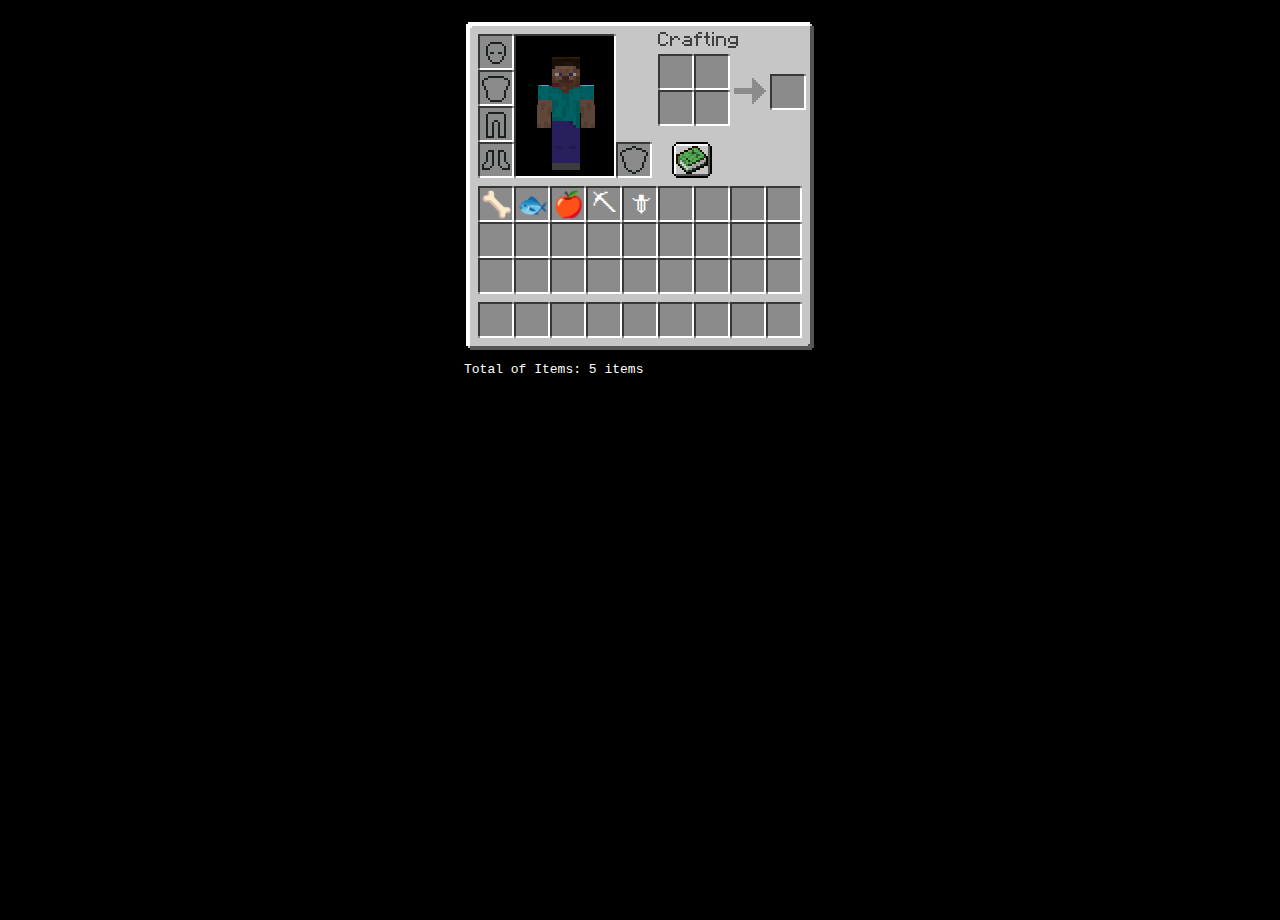
<file: fase1/index.html>
<!DOCTYPE html>
<html lang="en">
  <head>
    <meta charset="UTF-8" />
    <meta http-equiv="X-UA-Compatible" content="IE=edge" />
    <meta name="viewport" content="width=device-width, initial-scale=1.0" />
    <title>Fase 01</title>
    <link rel="stylesheet" href="./style.css" />
  </head>
  <body>
    <div class="inventory">
      <ul class="items">
        <li>🦴</li>
        <li>🐟</li>
        <li>🍎</li>
        <li>⛏</li>
        <li>🗡</li>
      </ul>
      <div class="actions">
        <p>Total of Items: <span id="contador">__ items</span></p>
      </div>
    </div>
    <script>
      const list = document.querySelector(".items");
      const items = list.children;
      const counter = document.querySelector("#contador");

      counter.textContent = `${items.length} item${
        items.length == 1 ? "" : "s"
      }`;
    </script>
  </body>
</html>
</file>
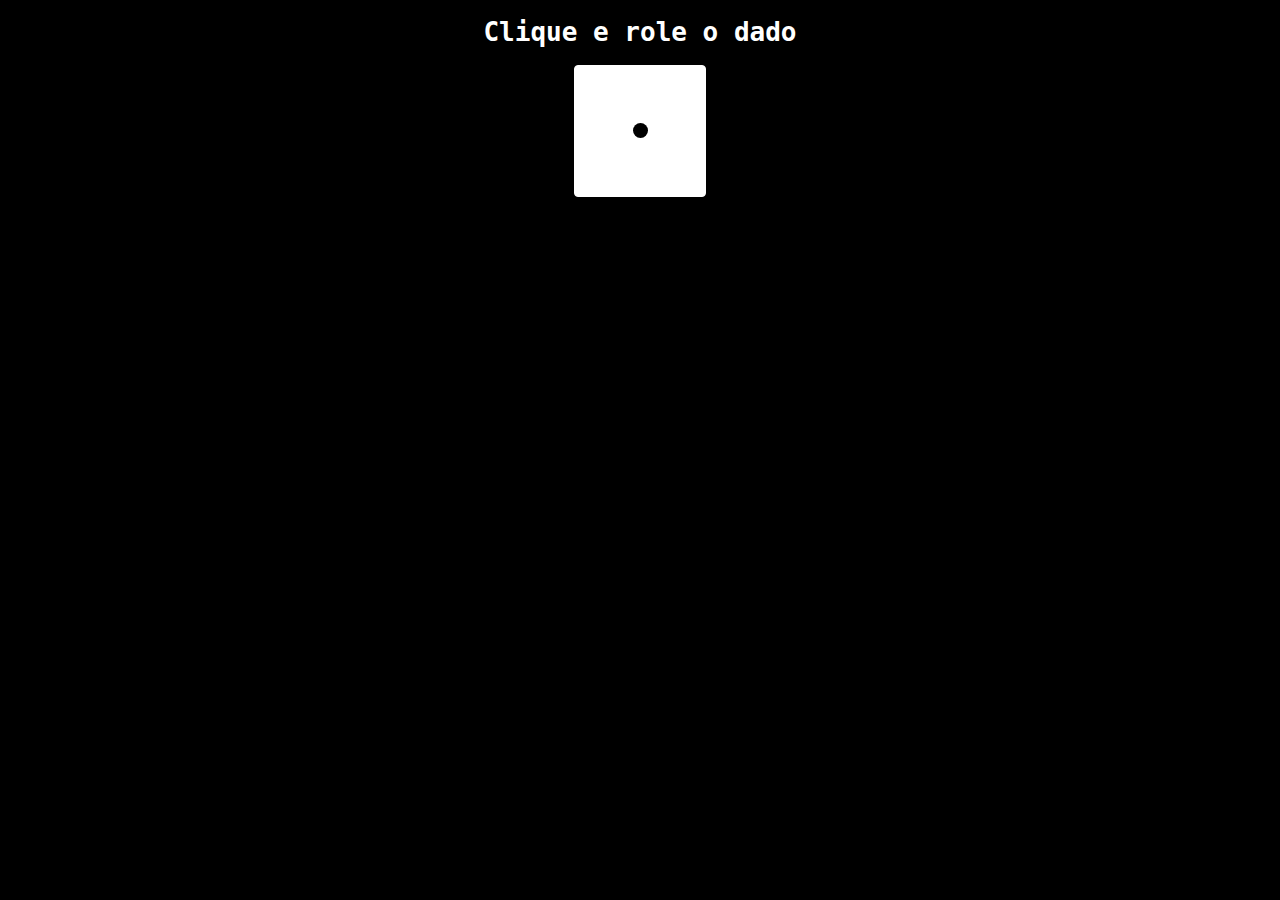
<file: fase2/index.html>
<!DOCTYPE html>
<html lang="en">
  <head>
    <meta charset="UTF-8" />
    <meta http-equiv="X-UA-Compatible" content="IE=edge" />
    <meta name="viewport" content="width=device-width, initial-scale=1.0" />
    <title>Fase 02</title>
    <link rel="stylesheet" href="./style.css" />
  </head>
  <body>
    <h1>Clique e role o dado</h1>
    <div class="dice one">
      <div class="dot"></div>
    </div>
    <script>
      const dice = document.querySelector(".dice");

      dice.addEventListener("click", () => {
        dice.classList = "dice";
        dice.textContent = "";
        dice.classList.add("rolling");

        const classes = ["one", "two", "three", "four", "five", "six"];

        setTimeout(() => {
          dice.classList.remove("rolling");
          const result = parseInt(Math.random() * (6 - 1) + 1, 10);

          dice.classList.add(classes[result]);

          new Array(result + 1).fill("blob").forEach(() => {
            const dotDiv = document.createElement("div");
            dotDiv.classList.add("dot");
            dice.appendChild(dotDiv);
          });
        }, 1000);
      });
    </script>
  </body>
</html>
</file>
<file: fase1/style.css>
* {
  margin: 0;
  padding: 0;
  box-sizing: border-box;
}

body {
  font-family: monospace;
  width: 100%;
  height: 100vh;
  position: relative;
  background-color: #000;
  color: white;
}

.inventory {
  position: relative;
  width: 352px;
  min-height: 332px;
  margin: 20px auto 0;
  background-image: url("./minecraft.webp");
  background-position: center top;
  background-repeat: no-repeat;
}

.items {
  position: absolute;
  top: 167px;
  left: 15px;
  width: 323px;
  height: 108px;
  list-style: none;
  display: grid;
  grid-template-columns: repeat(9, 1fr);
  grid-template-rows: repeat(3, 36px);
  overflow: hidden;
}

.items li {
  display: flex;
  width: 100%;
  justify-content: center;
  height: 100%;
  align-items: center;
  font-size: 25px;
}

.actions {
  position: absolute;
  top: 342px;
  width: 100%;
}
</file>
<file: fase2/style.css>
body {
  font-family: monospace;
  background-color: #000;
  color: #fff;
}

h1 {
  text-align: center;
}

.dice {
  width: 100px;
  height: 100px;
  border: 1px solid #fff;
  background-color: #fff;
  border-radius: 4px;
  padding: 15px;
  cursor: pointer;
  margin: 0 auto;
}

@keyframes rotate-center {
  0% {
    transform: rotate(0);
  }
  100% {
    transform: rotate(360deg);
  }
}

.dice.rolling {
  animation: rotate-center 1s linear forwards;
}

.dice.rolling .dot {
  display: none;
}

.dice .dot {
  width: 15px;
  height: 15px;
  border-radius: 100%;
  background-color: #000;
}

.dice.one {
  display: flex;
  justify-content: center;
  align-items: center;
}

.dice.two,
.dice.three {
  display: flex;
  justify-content: space-between;
}

.dice.two .dot:nth-of-type(2),
.dice.three .dot:nth-of-type(3) {
  align-self: flex-end;
}

.dice.three .dot:nth-of-type(2) {
  align-self: center;
}

.dice.four,
.dice.five {
  display: grid;
  grid-template-columns: 1fr 1fr;
  grid-template-rows: 1fr 1fr;
}

.dice.six {
  display: grid;
  grid-template-columns: 1fr 1fr;
  grid-template-rows: 1fr 1fr 1fr;
}

.dice.four .dot,
.dice.five .dot,
.dice.six .dot {
  display: flex;
  align-self: center;
  justify-self: center;
}

.dice.five .dot:last-child {
  position: absolute;
}
</file>
